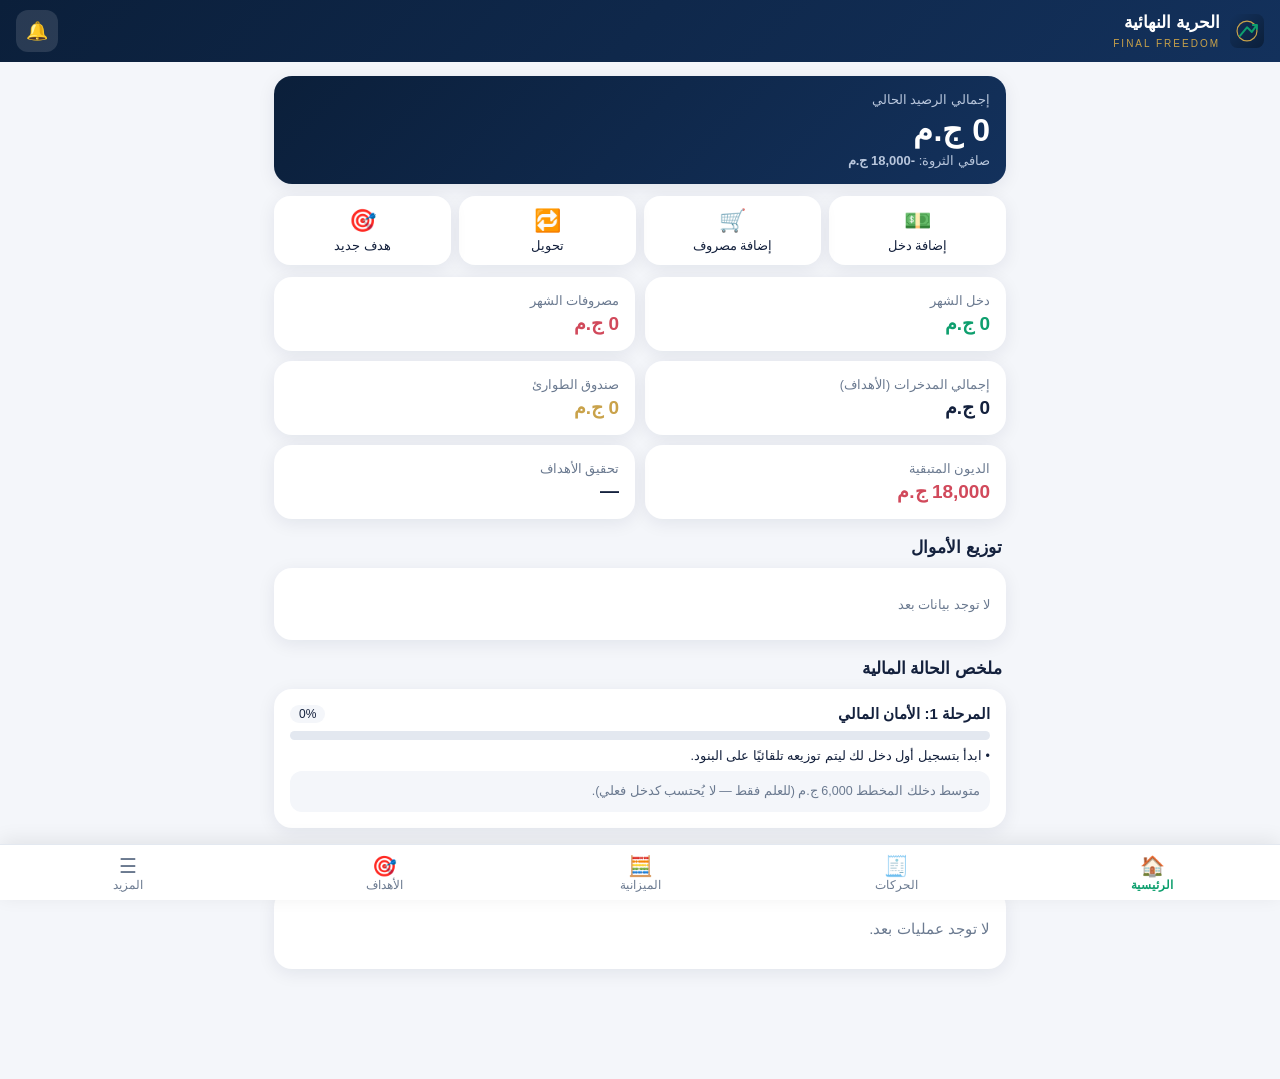
<file: index.html>
<!doctype html>
<html lang="ar" dir="rtl">
<head>
<meta charset="utf-8">
<meta name="viewport" content="width=device-width,initial-scale=1,viewport-fit=cover">
<meta name="theme-color" content="#0b1f3a">
<title>الحرية النهائية – FINAL FREEDOM</title>
<link rel="manifest" href="manifest.webmanifest">
<link rel="icon" href="icons/icon.svg" type="image/svg+xml">
<link rel="apple-touch-icon" href="icons/icon-192.png">
<link rel="stylesheet" href="css/style.css">
</head>
<body>
<header class="top noprint">
  <div class="brand"><img src="icons/icon.svg" alt="" width="34" height="34"><div><b>الحرية النهائية</b><small>FINAL FREEDOM</small></div></div>
  <div class="top-actions"><button class="icon-btn" data-act="alerts" aria-label="التنبيهات">🔔<span id="badge" class="badge" hidden></span></button></div>
</header>
<main id="view"></main>
<nav class="bottom noprint" id="nav">
  <button data-view="home"><i>🏠</i>الرئيسية</button>
  <button data-view="moves"><i>🧾</i>الحركات</button>
  <button data-view="budget"><i>🧮</i>الميزانية</button>
  <button data-view="goals"><i>🎯</i>الأهداف</button>
  <button data-view="more"><i>☰</i>المزيد</button>
</nav>
<div id="modal" class="modal" hidden></div>
<div id="toast" class="toast" hidden></div>
<script src="js/core.js"></script>
<script src="js/db.js"></script>
<script src="js/app.js"></script>
</body>
</html>
</file>
<file: css/style.css>
:root{--navy:#0b1f3a;--navy2:#13315c;--em:#0e9f6e;--gold:#c9a24a;--red:#d1495b;--bg:#f4f6fa;--card:#fff;--tx:#14213d;--mut:#6b7a90;--line:#e3e8f0;--r:18px;--sh:0 4px 18px rgba(11,31,58,.08)}
:root[data-theme=dark]{--bg:#0a1424;--card:#111f36;--tx:#e8eef8;--mut:#93a3bb;--line:#1e3050;--sh:0 4px 18px rgba(0,0,0,.35)}
@media(prefers-color-scheme:dark){:root[data-theme=auto]{--bg:#0a1424;--card:#111f36;--tx:#e8eef8;--mut:#93a3bb;--line:#1e3050;--sh:0 4px 18px rgba(0,0,0,.35)}}
*{box-sizing:border-box;-webkit-tap-highlight-color:transparent}
body{margin:0;background:var(--bg);color:var(--tx);font-family:"Segoe UI",Tahoma,"Noto Sans Arabic",Arial,sans-serif;font-size:15px;padding-bottom:84px}
.top{position:sticky;top:0;z-index:20;background:linear-gradient(135deg,var(--navy),var(--navy2));color:#fff;display:flex;justify-content:space-between;align-items:center;padding:calc(10px + env(safe-area-inset-top)) 16px 10px}
.brand{display:flex;gap:10px;align-items:center}.brand b{display:block;font-size:17px}.brand small{color:var(--gold);letter-spacing:2px;font-size:10px}
.icon-btn{background:rgba(255,255,255,.12);border:0;border-radius:12px;color:#fff;font-size:18px;width:42px;height:42px;position:relative;cursor:pointer}
.badge{position:absolute;top:-4px;left:-4px;background:var(--red);color:#fff;border-radius:10px;font-size:11px;padding:1px 6px}
main{padding:14px;max-width:760px;margin:0 auto;animation:fade .25s}
@keyframes fade{from{opacity:0;transform:translateY(6px)}to{opacity:1;transform:none}}
.card{background:var(--card);border-radius:var(--r);padding:16px;margin-bottom:12px;box-shadow:var(--sh)}
.hero{background:linear-gradient(135deg,var(--navy),var(--navy2));color:#fff}
.hero .lbl{color:#b8c6dc;font-size:13px}.hero .big{font-size:32px;font-weight:800;margin:4px 0}
.grid{display:grid;grid-template-columns:1fr 1fr;gap:10px}.grid .card{margin:0}
.kpi .lbl{color:var(--mut);font-size:12.5px}.kpi .v{font-size:19px;font-weight:700;margin-top:4px}
.pos{color:var(--em)}.neg{color:var(--red)}.gold{color:var(--gold)}.mut{color:var(--mut)}.small{font-size:12.5px}
h2{font-size:17px;margin:18px 4px 10px}h3{margin:0 0 8px;font-size:15.5px}
.row{display:flex;gap:8px;align-items:center}.row>*{flex:1}.between{display:flex;justify-content:space-between;align-items:center;gap:8px}
.btn{border:1px solid var(--line);background:var(--card);color:var(--tx);border-radius:14px;padding:11px 14px;font:inherit;cursor:pointer;transition:.15s}
.btn:active{transform:scale(.97)}.btn.pri{background:var(--em);border-color:var(--em);color:#fff;font-weight:700}
.btn.gold{background:var(--gold);border-color:var(--gold);color:#1a1405;font-weight:700}.btn.danger{background:var(--red);border-color:var(--red);color:#fff}
.btn.sm{padding:6px 10px;font-size:13px;border-radius:10px}.btn:disabled{opacity:.45}
.shortcuts{display:grid;grid-template-columns:repeat(4,1fr);gap:8px;margin:12px 0}
.shortcuts button{background:var(--card);border:0;border-radius:16px;padding:12px 4px;box-shadow:var(--sh);color:var(--tx);font:inherit;font-size:12.5px;cursor:pointer}
.shortcuts i{display:block;font-size:22px;font-style:normal;margin-bottom:4px}
.bar{height:9px;background:var(--line);border-radius:9px;overflow:hidden;margin:8px 0}.bar>div{height:100%;background:var(--em);border-radius:9px;transition:width .5s}
.bar.gold>div{background:var(--gold)}.bar.red>div{background:var(--red)}
.item{display:flex;justify-content:space-between;align-items:center;gap:10px;padding:11px 0;border-bottom:1px solid var(--line)}.item:last-child{border:0}
.item .t{font-weight:600}.item .s{color:var(--mut);font-size:12.5px}.amt{font-weight:700;white-space:nowrap}
.acts{display:flex;gap:6px;flex-wrap:wrap;margin-top:8px}
.chips{display:flex;gap:6px;overflow-x:auto;padding:2px 0 10px}.chip{border:1px solid var(--line);background:var(--card);color:var(--tx);border-radius:20px;padding:6px 13px;font:inherit;font-size:13px;white-space:nowrap;cursor:pointer}
.chip.on{background:var(--navy);color:#fff;border-color:var(--navy)}
.bottom{position:fixed;bottom:0;inset-inline:0;background:var(--card);display:flex;border-top:1px solid var(--line);padding-bottom:env(safe-area-inset-bottom);z-index:30;box-shadow:0 -4px 20px rgba(0,0,0,.08)}
.bottom button{flex:1;border:0;background:none;color:var(--mut);padding:9px 0 8px;font:inherit;font-size:11.5px;cursor:pointer}.bottom i{display:block;font-style:normal;font-size:20px}
.bottom button.on{color:var(--em);font-weight:700}
.modal{position:fixed;inset:0;background:rgba(5,12,25,.55);z-index:50;display:flex;align-items:flex-end;justify-content:center}.modal[hidden]{display:none}
.sheet{background:var(--card);width:100%;max-width:560px;border-radius:24px 24px 0 0;padding:16px;max-height:92vh;overflow:auto;animation:up .25s}
@keyframes up{from{transform:translateY(40px);opacity:0}to{transform:none;opacity:1}}
.sh-h{display:flex;justify-content:space-between;align-items:center;margin-bottom:8px;font-size:17px}.sh-h button{border:0;background:var(--bg);color:var(--tx);width:34px;height:34px;border-radius:50%;cursor:pointer}
label{display:block;font-size:13px;color:var(--mut);margin:10px 0}
input,select,textarea{width:100%;margin-top:5px;padding:11px;border:1px solid var(--line);border-radius:12px;background:var(--bg);color:var(--tx);font:inherit;font-size:15px}
label.chk{display:flex;gap:8px;align-items:center;color:var(--tx)}label.chk input{width:auto;margin:0}
.err{color:var(--red);font-size:13px;min-height:18px;margin:6px 0}
.toast{position:fixed;bottom:96px;inset-inline:16px;margin:auto;max-width:420px;background:var(--navy);color:#fff;padding:12px 16px;border-radius:14px;z-index:60;text-align:center;box-shadow:var(--sh)}.toast.bad{background:var(--red)}.toast[hidden]{display:none}
.menu{display:grid;grid-template-columns:1fr 1fr;gap:10px}.menu button{background:var(--card);border:0;border-radius:16px;padding:16px 8px;box-shadow:var(--sh);color:var(--tx);font:inherit;cursor:pointer}.menu i{display:block;font-style:normal;font-size:26px;margin-bottom:6px}
.donut{display:flex;gap:14px;align-items:center;flex-wrap:wrap}.donut svg{width:130px;height:130px;flex:none}.legend{flex:1;min-width:140px;font-size:13px}.legend div{display:flex;align-items:center;gap:6px;margin:3px 0}.legend b{width:10px;height:10px;border-radius:3px;display:inline-block}
.bars{display:flex;align-items:flex-end;gap:8px;height:120px;margin:10px 0 4px}.bars .c{flex:1;display:flex;flex-direction:column;align-items:center;justify-content:flex-end;height:100%;gap:3px;font-size:10.5px;color:var(--mut)}.bars .pair{display:flex;gap:3px;align-items:flex-end;height:100%;width:100%;justify-content:center}.bars .pair i{width:38%;border-radius:5px 5px 0 0;min-height:2px;display:block}
.pill{display:inline-block;padding:2px 9px;border-radius:12px;font-size:12px;background:var(--bg)}.pill.ok{background:rgba(14,159,110,.15);color:var(--em)}.pill.no{background:rgba(209,73,91,.12);color:var(--red)}
.al{padding:10px 12px;border-radius:12px;margin-bottom:8px;font-size:14px;background:var(--bg)}.al.bad{background:rgba(209,73,91,.12)}.al.warn{background:rgba(201,162,74,.18)}.al.good{background:rgba(14,159,110,.14)}
.note{font-size:12.5px;color:var(--mut);background:var(--bg);border-radius:12px;padding:10px;margin-top:8px;line-height:1.7}
table{width:100%;border-collapse:collapse;font-size:13px}th,td{padding:7px 4px;border-bottom:1px solid var(--line);text-align:right}
svg.spark{width:100%;height:36px}
@media print{.noprint,.acts,.shortcuts{display:none!important}body{padding:0;background:#fff;color:#000}.card{box-shadow:none;border:1px solid #ccc;break-inside:avoid}}
</file>
